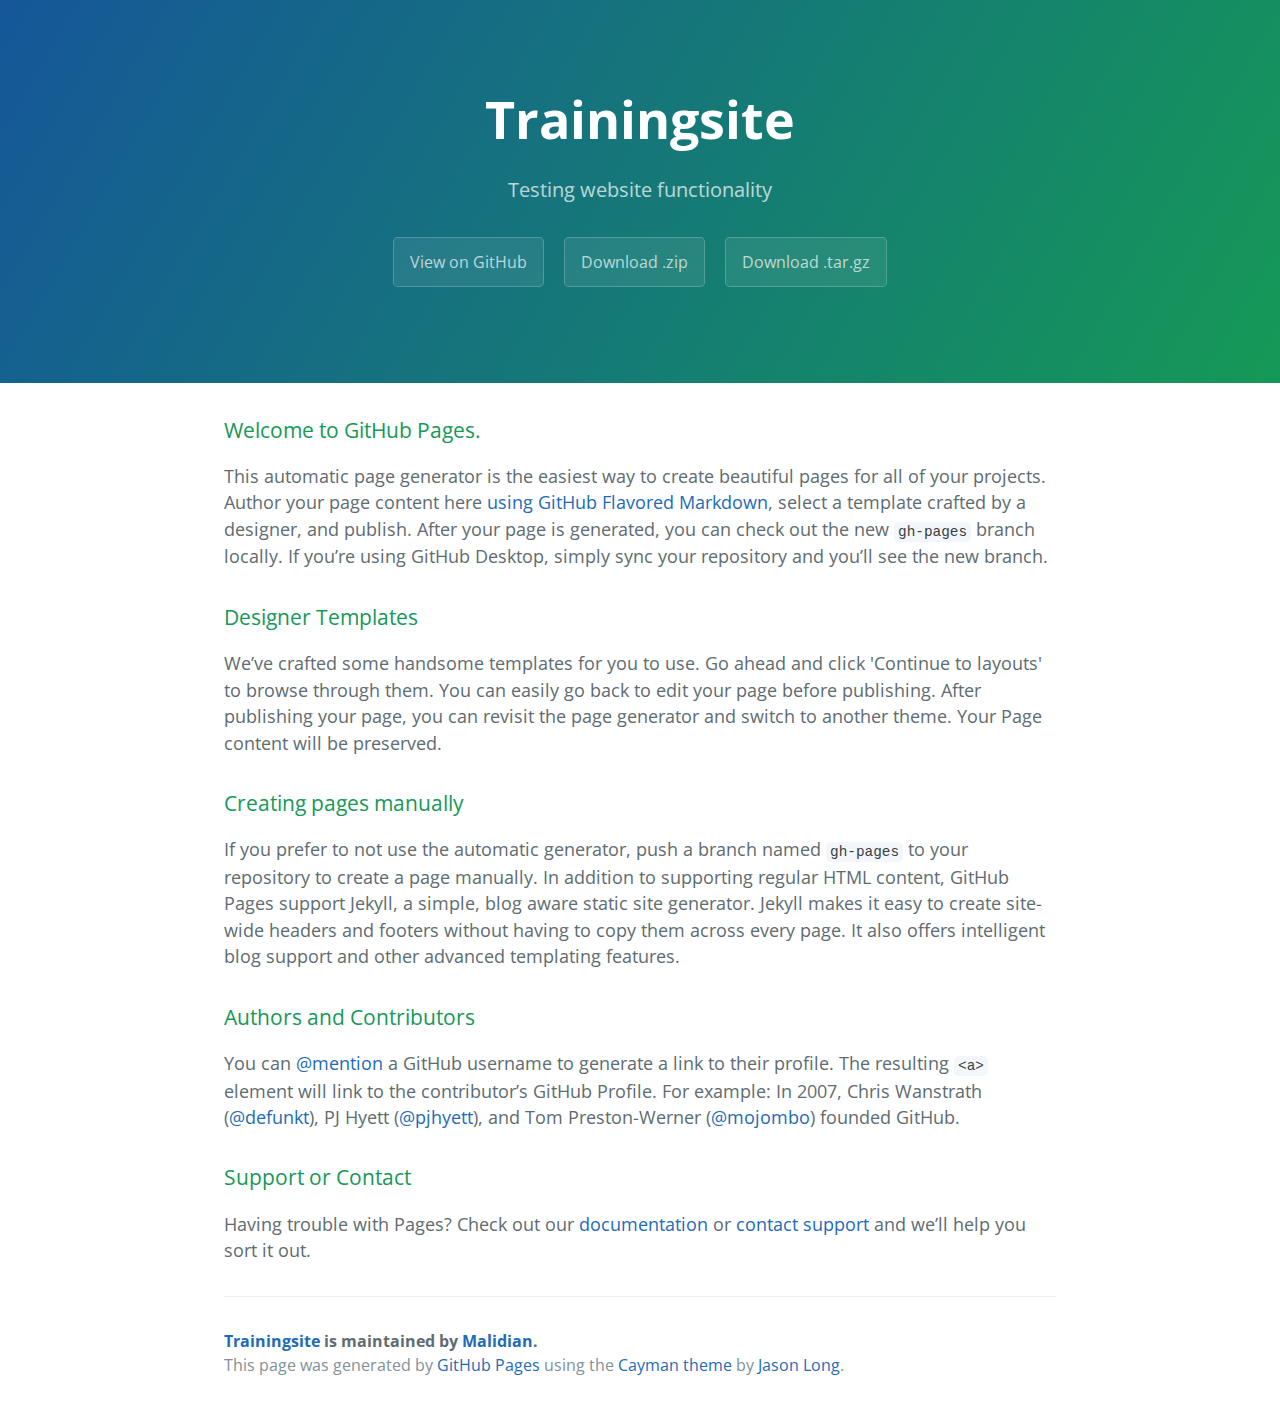
<file: index.html>
<!DOCTYPE html>
<html lang="en-us">
  <head>
    <meta charset="UTF-8">
    <title>Trainingsite by Malidian</title>
    <meta name="viewport" content="width=device-width, initial-scale=1">
    <link rel="stylesheet" type="text/css" href="stylesheets/normalize.css" media="screen">
    <link href='https://fonts.googleapis.com/css?family=Open+Sans:400,700' rel='stylesheet' type='text/css'>
    <link rel="stylesheet" type="text/css" href="stylesheets/stylesheet.css" media="screen">
    <link rel="stylesheet" type="text/css" href="stylesheets/github-light.css" media="screen">
  </head>
  <body>
    <section class="page-header">
      <h1 class="project-name">Trainingsite</h1>
      <h2 class="project-tagline">Testing website functionality</h2>
      <a href="https://github.com/Malidian/TrainingSite" class="btn">View on GitHub</a>
      <a href="https://github.com/Malidian/TrainingSite/zipball/master" class="btn">Download .zip</a>
      <a href="https://github.com/Malidian/TrainingSite/tarball/master" class="btn">Download .tar.gz</a>
    </section>

    <section class="main-content">
      <h3>
<a id="welcome-to-github-pages" class="anchor" href="#welcome-to-github-pages" aria-hidden="true"><span aria-hidden="true" class="octicon octicon-link"></span></a>Welcome to GitHub Pages.</h3>

<p>This automatic page generator is the easiest way to create beautiful pages for all of your projects. Author your page content here <a href="https://guides.github.com/features/mastering-markdown/">using GitHub Flavored Markdown</a>, select a template crafted by a designer, and publish. After your page is generated, you can check out the new <code>gh-pages</code> branch locally. If you’re using GitHub Desktop, simply sync your repository and you’ll see the new branch.</p>

<h3>
<a id="designer-templates" class="anchor" href="#designer-templates" aria-hidden="true"><span aria-hidden="true" class="octicon octicon-link"></span></a>Designer Templates</h3>

<p>We’ve crafted some handsome templates for you to use. Go ahead and click 'Continue to layouts' to browse through them. You can easily go back to edit your page before publishing. After publishing your page, you can revisit the page generator and switch to another theme. Your Page content will be preserved.</p>

<h3>
<a id="creating-pages-manually" class="anchor" href="#creating-pages-manually" aria-hidden="true"><span aria-hidden="true" class="octicon octicon-link"></span></a>Creating pages manually</h3>

<p>If you prefer to not use the automatic generator, push a branch named <code>gh-pages</code> to your repository to create a page manually. In addition to supporting regular HTML content, GitHub Pages support Jekyll, a simple, blog aware static site generator. Jekyll makes it easy to create site-wide headers and footers without having to copy them across every page. It also offers intelligent blog support and other advanced templating features.</p>

<h3>
<a id="authors-and-contributors" class="anchor" href="#authors-and-contributors" aria-hidden="true"><span aria-hidden="true" class="octicon octicon-link"></span></a>Authors and Contributors</h3>

<p>You can <a href="https://help.github.com/articles/basic-writing-and-formatting-syntax/#mentioning-users-and-teams" class="user-mention">@mention</a> a GitHub username to generate a link to their profile. The resulting <code>&lt;a&gt;</code> element will link to the contributor’s GitHub Profile. For example: In 2007, Chris Wanstrath (<a href="https://github.com/defunkt" class="user-mention">@defunkt</a>), PJ Hyett (<a href="https://github.com/pjhyett" class="user-mention">@pjhyett</a>), and Tom Preston-Werner (<a href="https://github.com/mojombo" class="user-mention">@mojombo</a>) founded GitHub.</p>

<h3>
<a id="support-or-contact" class="anchor" href="#support-or-contact" aria-hidden="true"><span aria-hidden="true" class="octicon octicon-link"></span></a>Support or Contact</h3>

<p>Having trouble with Pages? Check out our <a href="https://help.github.com/pages">documentation</a> or <a href="https://github.com/contact">contact support</a> and we’ll help you sort it out.</p>

      <footer class="site-footer">
        <span class="site-footer-owner"><a href="https://github.com/Malidian/TrainingSite">Trainingsite</a> is maintained by <a href="https://github.com/Malidian">Malidian</a>.</span>

        <span class="site-footer-credits">This page was generated by <a href="https://pages.github.com">GitHub Pages</a> using the <a href="https://github.com/jasonlong/cayman-theme">Cayman theme</a> by <a href="https://twitter.com/jasonlong">Jason Long</a>.</span>
      </footer>

    </section>

  
  </body>
</html>
</file>
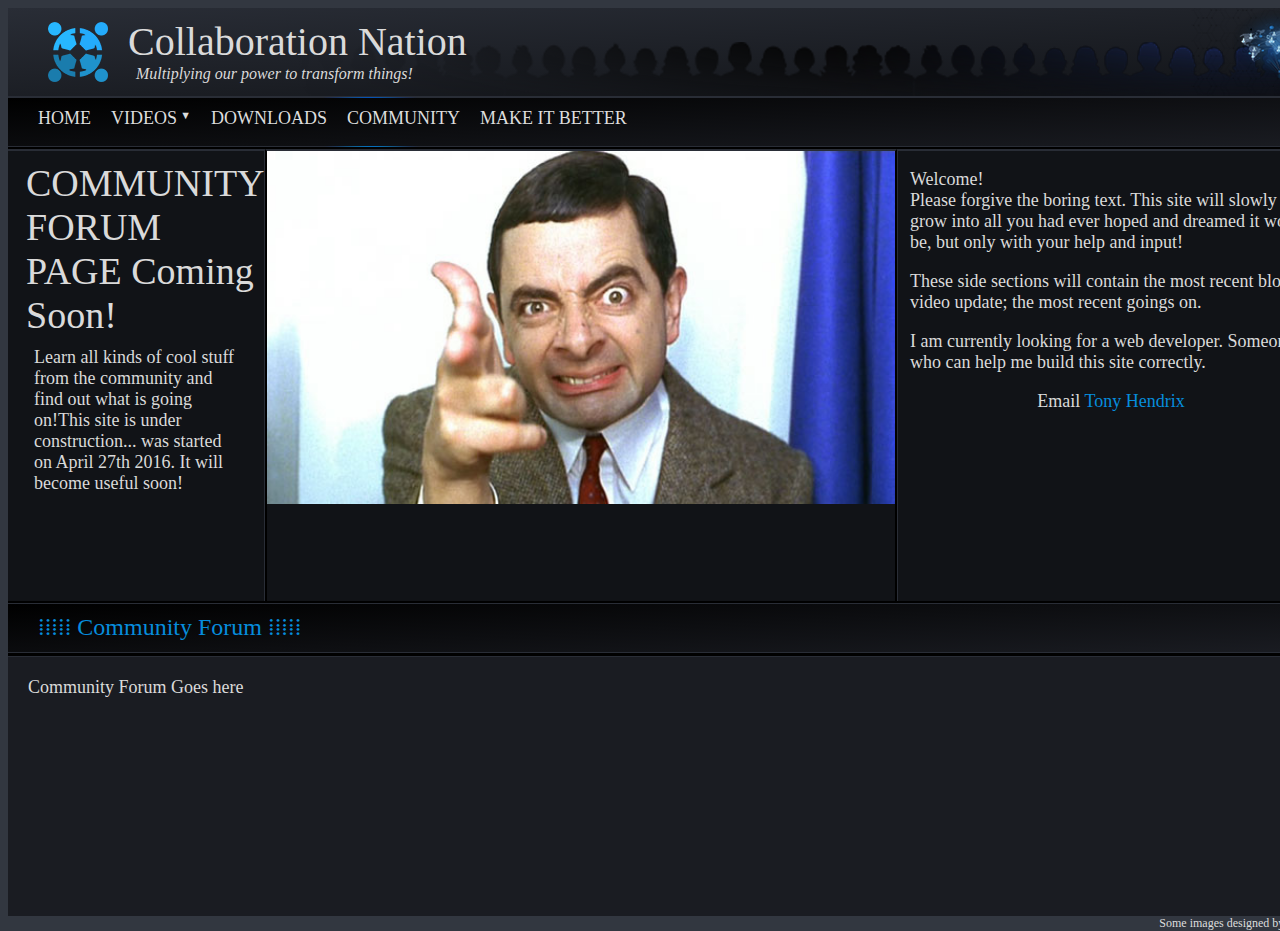
<file: pages/community.html>
<!DOCTYPE html>
<html>
<head>
<meta charset="UTF-8">
<title>Riding a Rogue Wave</title>
<link rel="stylesheet" type="text/css" href="../styles/mainStyle.css">
<!-- <script>var figure = $(".video").hover( hoverVideo, hideVideo );
function hoverVideo(e) {$('video', this).get(0).play();}
function hideVideo(e) {$('video', this).get(0).pause();}</script> -->
</head>

<body>
<div class="header"><div class="bannerimageholder"><img src="../images/collabheads2.png" class="bannerimage"><img src="../images/collabbannerimgsm.png" style="position:absolute;left:1224px;z-index:3"><img src="../images/bannerbg1.png" style="position:absolute;left:1176px;z-index:2"><img src="../images/logo.png" style="position:absolute"><div style="padding:10px;font-size:40px;position:absolute;left:110px;z-index:100">Collaboration Nation<div style="font-size:16px;position:relative;font-style:italic">&nbsp Multiplying our power to transform things!</div></div>

</div>

</div>
<div class="container">
<div class="titleband">
<!-- Navigation BAR STARTS HERE -->
<div class="navbar">
<div style="position:absolute;margin-top:-1px;z-index:0;margin-left:316px;display:block"><img src="../images/nav-highlight.png" /></div>
<div style="margin:10px; float:left"></div>
<div style="margin:10px; float:left"><a href="../pages/home.html">HOME</a></div>
<div style="margin:10px; float:left;" class="dropdown"><a href="#">VIDEOS<font size="2"> <sup>▼</sup></font></a>
	<div class="dropdownmenu">
		<div class="dropdown-content">
		<a href="../pages/strategytraining.html">Strategy</a><br>
		<a href="../pages/tacticstraining.html">Training</a><br>
		<!-- <a href="../pages/companyvision.html">vision</a><br> -->
		<a href="../pages/fun.html">Fun Stuff</a>
		</div>
	</div>
</div>
<div style="margin:10px; float:left"><a href="../pages/downloads.html">DOWNLOADS</a></div>
<div style="margin:10px; float:left"><a class="active" href="../pages/community.html">COMMUNITY</a></div>
<div style="margin:10px; float:left"><a href="../pages/opportunity.html">MAKE IT BETTER</a></div>
</div>
</div>
<!-- END Navigation BAR -->
<div class="topcontent">
	<div class="hotlinks">
<div style="padding:10px;font-size:38px;float:left">COMMUNITY FORUM PAGE Coming Soon!</div>
<div style="padding:18px;font-size:18px">Learn all kinds of cool stuff from the community and find out what is going on!This site is under construction... was started on April 27th 2016.  It will become useful soon!</div>
	</div>
	<div class="titlebox">
	<img src="../images/bean_04.jpg" width="628px" height="353px">
	</div>
	<div class="hottopics">
		</p>
	Welcome!
	<br>Please forgive the boring text.  This site will slowly grow into all you had ever hoped and dreamed it would be, but only with your help and input!  <p>
	These side sections will contain the most recent blog or video update; the most recent goings on.
	<p>
	I am currently looking for a web developer.  Someone who can help me build this site correctly.
	<br>
	<center>
	Email <a style="color:#068ddd" href="mailto:tony.hendrix@fedex.com?cc=lasterteam@fedex.com&subject=WEBsent:">Tony Hendrix</a>
	</div>
</div>
<div class="titleband">
<div style="margin:10px; float:left"></div>
<div style="margin:10px; float:left;color:#068ddd;font-size:24px">⁞⁞⁞⁞⁞  Community Forum  ⁞⁞⁞⁞⁞</div>
</div>
<div class="edge">

</div>
<center>

	<div class="videocontainer">
			
			<div class="videothumb">
			Community Forum Goes here
			</div>


		
	</div><a href="http://www.freepik.com/free-vector/mobile-phone-with-a-world-map-infographic_796267.htm" style="font-size:12px;float:right">Some images designed by Freepik</a></div></body>

</html>
</file>
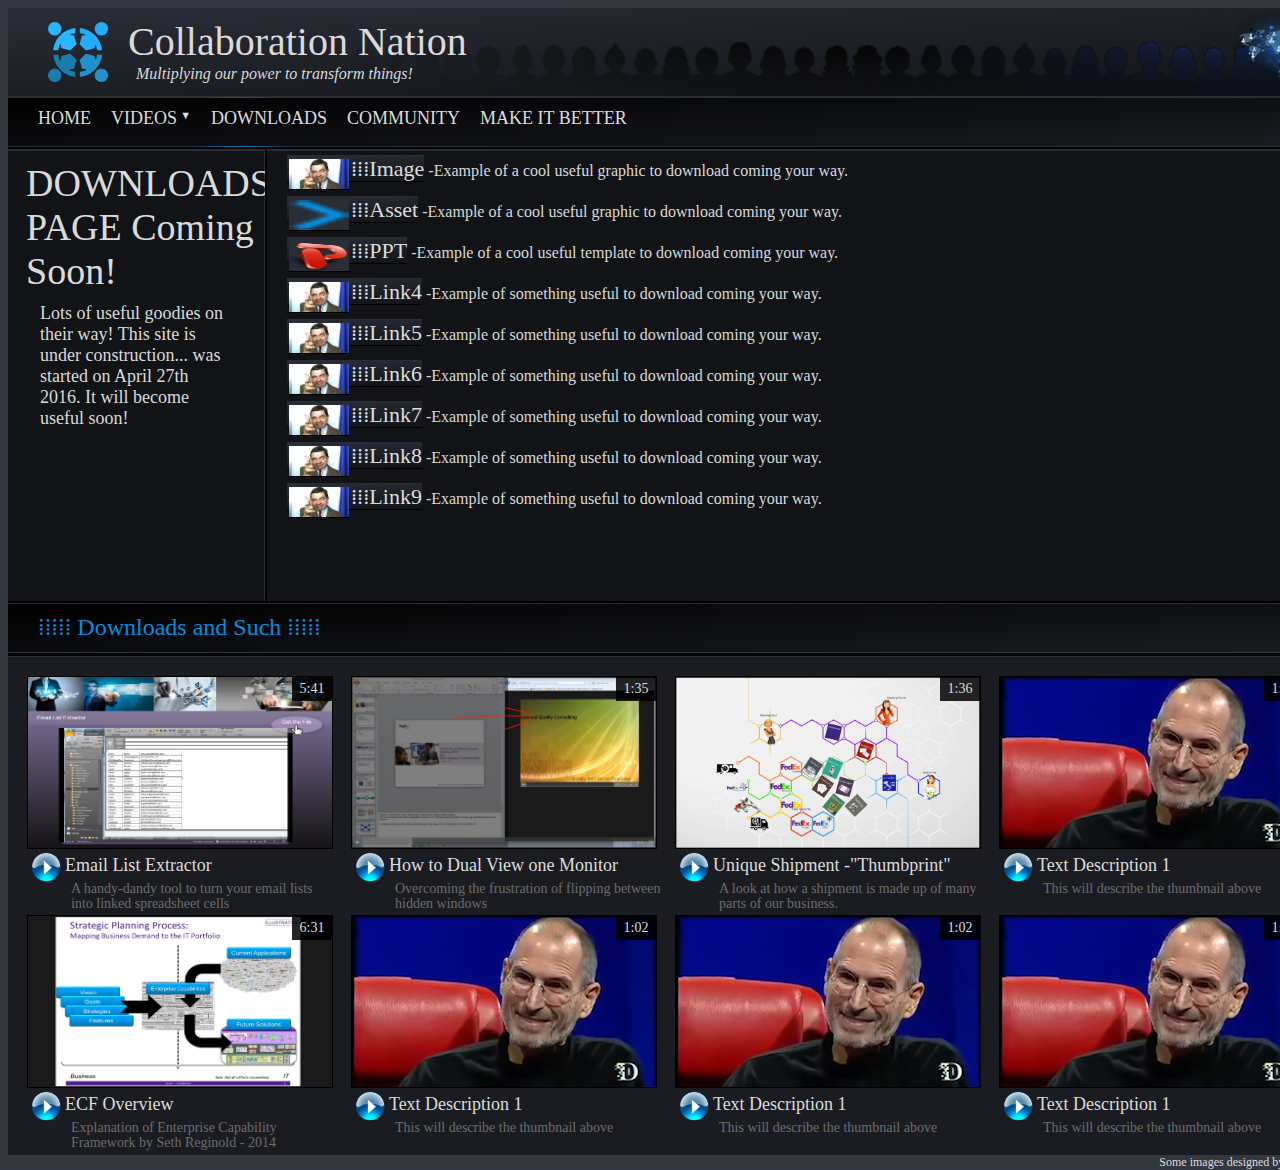
<file: pages/downloads.html>
<!DOCTYPE html>
<html>
<head>
<meta charset="UTF-8">
<title>Riding a Rogue Wave</title>
<link rel="stylesheet" type="text/css" href="../styles/mainStyle.css">
<!-- <script>var figure = $(".video").hover( hoverVideo, hideVideo );
function hoverVideo(e) {$('video', this).get(0).play();}
function hideVideo(e) {$('video', this).get(0).pause();}</script> -->
</head>

<body>
<div class="header"><div class="bannerimageholder"><img src="../images/collabheads2.png" class="bannerimage"><img src="../images/collabbannerimgsm.png" style="position:absolute;left:1224px;z-index:3"><img src="../images/bannerbg1.png" style="position:absolute;left:1176px;z-index:2"><img src="../images/logo.png" style="position:absolute"><div style="padding:10px;font-size:40px;position:absolute;left:110px;z-index:100">Collaboration Nation<div style="font-size:16px;position:relative;font-style:italic">&nbsp Multiplying our power to transform things!</div></div>

</div>

</div>

<div class="container">
<div class="titleband">
<!-- Navigation BAR STARTS HERE -->
<div class="navbar">
<div style="position:absolute;margin-top:-1px;z-index:0;margin-left:186px;display:block"><img src="../images/nav-highlight.png" /></div>
<div style="margin:10px; float:left"></div>
<div style="margin:10px; float:left"><a href="../pages/home.html">HOME</a></div>
<div style="margin:10px; float:left;" class="dropdown"><a href="#">VIDEOS<font size="2"> <sup>▼</sup></font></a>
	<div class="dropdownmenu">
		<div class="dropdown-content">
		<a href="../pages/strategytraining.html">Strategy</a><br>
		<a href="../pages/tacticstraining.html">Training</a><br>
		<!-- <a href="../pages/companyvision.html">vision</a><br> -->
		<a href="../pages/fun.html">Fun Stuff</a>
		</div>
	</div>
</div>
<div style="margin:10px; float:left"><a class="active" href="../pages/downloads.html">DOWNLOADS</a></div>
<div style="margin:10px; float:left"><a href="../pages/community.html">COMMUNITY</a></div>
<div style="margin:10px; float:left"><a href="../pages/opportunity.html">MAKE IT BETTER</a></div>
</div>
</div>
<!-- END Navigation BAR -->
<div class="topcontent">
	<div class="hotlinks">
<div style="padding:10px;font-size:38px;float:left">DOWNLOADS PAGE Coming Soon!</div>
<div style="padding:24px;font-size:18px">Lots of useful goodies on their way!  This site is under construction... was started on April 27th 2016.  It will become useful soon!</div>
	</div>
	<div class="titlebox" style="width:1030px; padding-left:20px">
<div class="downloadlinks">
<a href="#"><img class="tinynail" src="../images/bean_04.jpg">⁞⁞⁞Image</a> -Example of a cool useful graphic to download coming your way.<br>
<a href="#"><img class="tinynail" src="../images/sub-nav-arrow.png">⁞⁞⁞Asset</a> -Example of a cool useful graphic to download coming your way.<br>
<a href="#"><img class="tinynail" src="../images/PowerPoint-Icon1.png">⁞⁞⁞PPT</a> -Example of a cool useful template to download coming your way.<br>
<a href="#"><img class="tinynail" src="../images/bean_04.jpg">⁞⁞⁞Link4</a> -Example of something useful to download coming your way.<br>
<a href="#"><img class="tinynail" src="../images/bean_04.jpg">⁞⁞⁞Link5</a> -Example of something useful to download coming your way.<br>
<a href="#"><img class="tinynail" src="../images/bean_04.jpg">⁞⁞⁞Link6</a> -Example of something useful to download coming your way.<br>
<a href="#"><img class="tinynail" src="../images/bean_04.jpg">⁞⁞⁞Link7</a> -Example of something useful to download coming your way.<br>
<a href="#"><img class="tinynail" src="../images/bean_04.jpg">⁞⁞⁞Link8</a> -Example of something useful to download coming your way.<br>
<a href="#"><img class="tinynail" src="../images/bean_04.jpg">⁞⁞⁞Link9</a> -Example of something useful to download coming your way.<br>
	</div>
	</div>
</div>
<div class="titleband">
<div style="margin:10px; float:left"></div>
<div style="margin:10px; float:left;color:#068ddd;font-size:24px">⁞⁞⁞⁞⁞  Downloads and Such ⁞⁞⁞⁞⁞</div>
</div>
<div class="edge">

</div>
<center>

	<div class="videocontainer">
			<div class="videothumb">
					<div class="videoclip">
						<div class="timer">5:41</div>
					<a href="http://swb00088.ute.fedex.com/PASS/files/Curriculum/emailextract/EmailListExtractor.html "><img class="thumbnail" src="../images/emailextractor.png"><!--</a>-->
					</div>	
				<!--<a href="../pagesjobs.html" target="_blank">-->
				<img src="../images/play_button.png" align="center" class="playbutton">Email List Extractor
				</a>
				<div class="description">A handy-dandy tool to turn your email lists into linked spreadsheet cells</div>
			</div>

			<div class="videothumb">
					<div class="videoclip">
						<div class="timer">1:35</div>
					<a href="http://swb00088.ute.fedex.com/PASS/files/Curriculum/dualview.html"><img class="thumbnail" src="../images/dualview.png">
					</div>	
		
				<img src="../images/play_button.png" align="center" class="playbutton">How to Dual View one Monitor
				</a>
				<div class="description">Overcoming the frustration of flipping between hidden windows</div>
			</div>

			<div class="videothumb">
					<div class="videoclip">
						<div class="timer">1:36</div>
					<a href="http://swb00088.ute.fedex.com/PASS/files/Curriculum/UniqueShipment/UniqueShipment.html"><img class="thumbnail" src="../images/uniqueshipment.png">
					</div>	

				<img src="../images/play_button.png" align="center" class="playbutton">Unique Shipment -"Thumbprint"
				</a>
				<div class="description">A look at how a shipment is made up of many parts of our business.</div>
			</div>

			<div class="videothumb">
					<div class="videoclip">
						<div class="timer">1:02</div>
					<a href="../pages/jobs.html" target="_blank"><img src="../images/jobs0.png"></a>
					</div>	
				<a href="../pages/jobs.html" target="_blank">
				<img src="../images/play_button.png" align="center" class="playbutton">Text Description 1
				</a>
				<div class="description">This will describe the thumbnail above </div>
			</div>

			<div class="videothumb">
					<div class="videoclip">
						<div class="timer">6:31</div>
					<a href="http://swb00088.ute.fedex.com/PASS/files/Curriculum/ECF%20Overview/ECF%20Overview.html"><img class="thumbnail" src="../images/ecfoverview.png">
					</div>	
				
				<img src="../images/play_button.png" align="center" class="playbutton">ECF Overview
				</a>
				<div class="description">Explanation of Enterprise Capability Framework by Seth Reginold - 2014</div>
			</div>
	
			<div class="videothumb">
					<div class="videoclip">
						<div class="timer">1:02</div>
					<a href="../pages/jobs.html" target="_blank"><img src="../images/jobs0.png"></a>
					</div>	
				<a href="../pages/jobs.html" target="_blank">
				<img src="../images/play_button.png" align="center" class="playbutton">Text Description 1
				</a>
				<div class="description">This will describe the thumbnail above </div>
			</div>
				
			<div class="videothumb">
					<div class="videoclip">
						<div class="timer">1:02</div>
					<a href="../pages/jobs.html" target="_blank"><img src="../images/jobs0.png"></a>
					</div>	
				<a href="../pages/jobs.html" target="_blank">
				<img src="../images/play_button.png" align="center" class="playbutton">Text Description 1
				</a>
				<div class="description">This will describe the thumbnail above </div>
			</div>
			
			<div class="videothumb">
					<div class="videoclip">
						<div class="timer">1:02</div>
					<a href="../pages/jobs.html" target="_blank"><img src="../images/jobs0.png"></a>
					</div>	
				<a href="../pages/jobs.html" target="_blank">
				<img src="../images/play_button.png" align="center" class="playbutton">Text Description 1
				</a>
				<div class="description">This will describe the thumbnail above </div>
			</div>


		
	</div><a href="http://www.freepik.com/free-vector/mobile-phone-with-a-world-map-infographic_796267.htm" style="font-size:12px;float:right">Some images designed by Freepik</a></div></body>

</html>
</file>
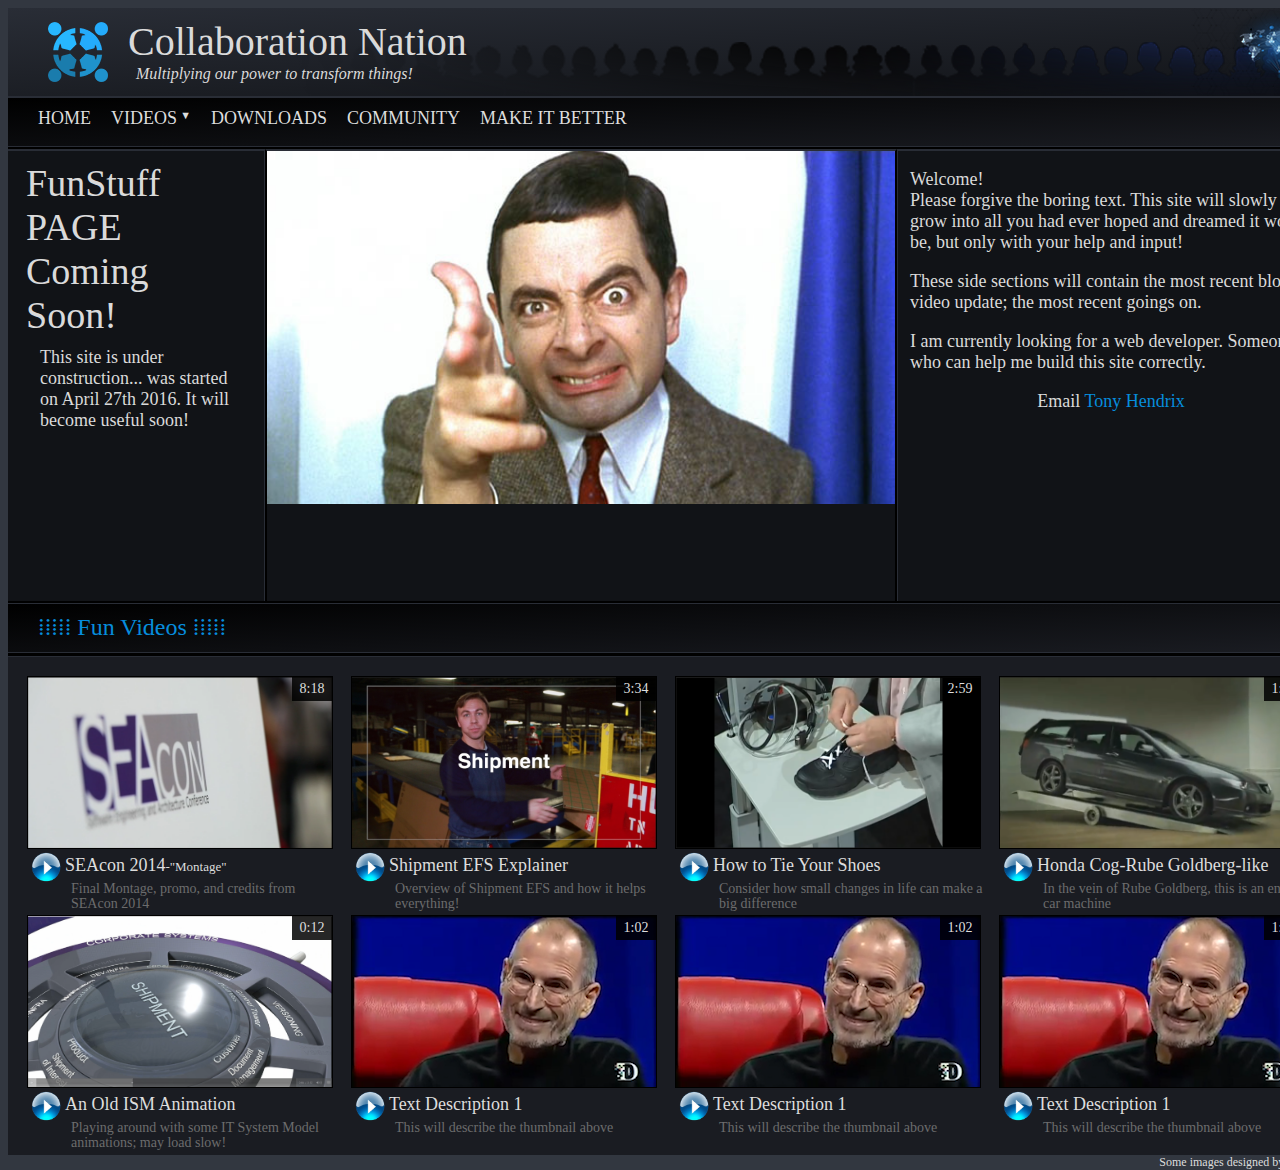
<file: pages/fun.html>
<!DOCTYPE html>
<html>
<head>
<meta charset="UTF-8">
<title>Riding a Rogue Wave</title>
<link rel="stylesheet" type="text/css" href="../styles/mainStyle.css">
<!-- <script>var figure = $(".video").hover( hoverVideo, hideVideo );
function hoverVideo(e) {$('video', this).get(0).play();}
function hideVideo(e) {$('video', this).get(0).pause();}</script> -->
</head>

<body>
<div class="header"><div class="bannerimageholder"><img src="../images/collabheads2.png" class="bannerimage"><img src="../images/collabbannerimgsm.png" style="position:absolute;left:1224px;z-index:3"><img src="../images/bannerbg1.png" style="position:absolute;left:1176px;z-index:2"><img src="../images/logo.png" style="position:absolute"><div style="padding:10px;font-size:40px;position:absolute;left:110px;z-index:100">Collaboration Nation<div style="font-size:16px;position:relative;font-style:italic">&nbsp Multiplying our power to transform things!</div></div>

</div>

</div>
<div class="container">

<div class="titleband">
<!-- Navigation BAR STARTS HERE -->
<div class="navbar">
<div style="margin:10px; float:left"></div>
<div style="margin:10px; float:left"><a href="../pages/home.html">HOME</a></div>
<div style="margin:10px; float:left;" class="dropdown"><a href="#">VIDEOS<font size="2"> <sup>▼</sup></font></a>
	<div class="dropdownmenu">
		<div class="dropdown-content">
		<a href="../pages/strategytraining.html">Strategy</a><br>
		<a href="../pages/tacticstraining.html">Training</a><br>
		<!-- <a href="../pages/companyvision.html">vision</a><br> -->
		<a href="../pages/fun.html">Fun Stuff</a>
		</div>
	</div>
</div>
<div style="margin:10px; float:left"><a href="../pages/downloads.html">DOWNLOADS</a></div>
<div style="margin:10px; float:left"><a href="../pages/community.html">COMMUNITY</a></div>
<div style="margin:10px; float:left"><a href="../pages/opportunity.html">MAKE IT BETTER</a></div>
</div>
</div>
<!-- END Navigation BAR -->

<!-- BEGIN TOP CONTENT -->
<div class="topcontent">
	<div class="hotlinks">
<div style="padding:10px;font-size:38px;float:left">FunStuff PAGE Coming Soon!</div>
<div style="padding:24px;font-size:18px">This site is under construction... was started on April 27th 2016.  It will become useful soon!</div>
	</div>
	<div class="titlebox">
<img src="../images/bean_04.jpg" width="628px" height="353px">
	</div>
	<div class="hottopics">
		</p>
	Welcome!
	<br>Please forgive the boring text.  This site will slowly grow into all you had ever hoped and dreamed it would be, but only with your help and input!  <p>
	These side sections will contain the most recent blog or video update; the most recent goings on.
	<p>
	I am currently looking for a web developer.  Someone who can help me build this site correctly.
	<br>
	<center>
	Email <a style="color:#068ddd" href="mailto:tony.hendrix@fedex.com?cc=lasterteam@fedex.com&subject=WEBsent:">Tony Hendrix</a>
	</div>
</div>
<!-- END TOP CONTENT -->

<div class="titleband">
<div style="margin:10px; float:left"></div>
<div style="margin:10px; float:left;color:#068ddd;font-size:24px">⁞⁞⁞⁞⁞  Fun Videos ⁞⁞⁞⁞⁞</div>
</div>
<div class="edge">

</div>
<center>

	<div class="videocontainer">
			<div class="videothumb">
					<div class="videoclip">
						<div class="timer">8:18</div>
					<a href="http://swb00088.ute.fedex.com/PASS/files/Curriculum/SEAcon2014/SEAcon2014low.html "><img class="thumbnail" src="../images/seacon2014.png"><!--</a>-->
					</div>	
				<!--<a href="../pagesjobs.html" target="_blank">-->
				<img src="../images/play_button.png" align="center" class="playbutton">SEAcon 2014<font size="2">-"Montage"</font>
				</a>
				<div class="description">Final Montage, promo, and credits from SEAcon 2014</div>
			</div>

			<div class="videothumb">
					<div class="videoclip">
						<div class="timer">3:34</div>
					<a href="http://swb00088.ute.fedex.com/PASS/files/Curriculum/shipmentefs/shipmentefs.html"><img class="thumbnail" src="../images/shipmentefs.png">
					</div>	
		
				<img src="../images/play_button.png" align="center" class="playbutton">Shipment EFS Explainer
				</a>
				<div class="description">Overview of Shipment EFS and how it helps everything!</div>
			</div>

			<div class="videothumb">
					<div class="videoclip">
						<div class="timer">2:59</div>
					<a href="http://swb00088.ute.fedex.com/PASS/files/Curriculum/Howtotie/Howtotie.html"><img class="thumbnail" src="../images/howtotieshoes.png">
					</div>	

				<img src="../images/play_button.png" align="center" class="playbutton">How to Tie Your Shoes
				</a>
				<div class="description">Consider how small changes in life can make a big difference</div>
			</div>

			<div class="videothumb">
					<div class="videoclip">
						<div class="timer">1:59</div>
					<a href="http://swb00088.ute.fedex.com/PASS/files/Curriculum/HondaCog/HondaCog.html"><img class="thumbnail" src="../images/hondacog.png">
					</div>	
				
				<img src="../images/play_button.png" align="center" class="playbutton">Honda Cog-Rube Goldberg-like
				</a>
				<div class="description">In the vein of Rube Goldberg, this is an entire car machine</div>
			</div>

			<div class="videothumb">
					<div class="videoclip">
						<div class="timer">0:12</div>
					<a href="http://swb00088.ute.fedex.com/PASS/files/Curriculum/IT3d_player.html"><img class="thumbnail" src="../images/ismanimation.png">
					</div>	
				
				<img src="../images/play_button.png" align="center" class="playbutton">An Old ISM Animation
				</a>
				<div class="description">Playing around with some IT System Model animations; may load slow!</div>
			</div>
	
			<div class="videothumb">
					<div class="videoclip">
						<div class="timer">1:02</div>
					<a href="../pages/jobs.html" target="_blank"><img src="../images/jobs0.png"></a>
					</div>	
				<a href="../pages/jobs.html" target="_blank">
				<img src="../images/play_button.png" align="center" class="playbutton">Text Description 1
				</a>
				<div class="description">This will describe the thumbnail above </div>
			</div>
				
			<div class="videothumb">
					<div class="videoclip">
						<div class="timer">1:02</div>
					<a href="../pages/jobs.html" target="_blank"><img src="../images/jobs0.png"></a>
					</div>	
				<a href="../pages/jobs.html" target="_blank">
				<img src="../images/play_button.png" align="center" class="playbutton">Text Description 1
				</a>
				<div class="description">This will describe the thumbnail above </div>
			</div>
			
			<div class="videothumb">
					<div class="videoclip">
						<div class="timer">1:02</div>
					<a href="../pages/jobs.html" target="_blank"><img src="../images/jobs0.png"></a>
					</div>	
				<a href="../pages/jobs.html" target="_blank">
				<img src="../images/play_button.png" align="center" class="playbutton">Text Description 1
				</a>
				<div class="description">This will describe the thumbnail above </div>
			</div>


		
	</div>
	<a href="http://www.freepik.com/free-vector/mobile-phone-with-a-world-map-infographic_796267.htm" style="font-size:12px;float:right">Some images designed by Freepik</a>
</div>

</body>

</html>
</file>
<file: stylesheets/stylesheet.css>
* {
  box-sizing: border-box; }

body {
  padding: 0;
  margin: 0;
  font-family: "Open Sans", "Helvetica Neue", Helvetica, Arial, sans-serif;
  font-size: 16px;
  line-height: 1.5;
  color: #606c71; }

a {
  color: #1e6bb8;
  text-decoration: none; }
  a:hover {
    text-decoration: underline; }

.btn {
  display: inline-block;
  margin-bottom: 1rem;
  color: rgba(255, 255, 255, 0.7);
  background-color: rgba(255, 255, 255, 0.08);
  border-color: rgba(255, 255, 255, 0.2);
  border-style: solid;
  border-width: 1px;
  border-radius: 0.3rem;
  transition: color 0.2s, background-color 0.2s, border-color 0.2s; }
  .btn + .btn {
    margin-left: 1rem; }

.btn:hover {
  color: rgba(255, 255, 255, 0.8);
  text-decoration: none;
  background-color: rgba(255, 255, 255, 0.2);
  border-color: rgba(255, 255, 255, 0.3); }

@media screen and (min-width: 64em) {
  .btn {
    padding: 0.75rem 1rem; } }

@media screen and (min-width: 42em) and (max-width: 64em) {
  .btn {
    padding: 0.6rem 0.9rem;
    font-size: 0.9rem; } }

@media screen and (max-width: 42em) {
  .btn {
    display: block;
    width: 100%;
    padding: 0.75rem;
    font-size: 0.9rem; }
    .btn + .btn {
      margin-top: 1rem;
      margin-left: 0; } }

.page-header {
  color: #fff;
  text-align: center;
  background-color: #159957;
  background-image: linear-gradient(120deg, #155799, #159957); }

@media screen and (min-width: 64em) {
  .page-header {
    padding: 5rem 6rem; } }

@media screen and (min-width: 42em) and (max-width: 64em) {
  .page-header {
    padding: 3rem 4rem; } }

@media screen and (max-width: 42em) {
  .page-header {
    padding: 2rem 1rem; } }

.project-name {
  margin-top: 0;
  margin-bottom: 0.1rem; }

@media screen and (min-width: 64em) {
  .project-name {
    font-size: 3.25rem; } }

@media screen and (min-width: 42em) and (max-width: 64em) {
  .project-name {
    font-size: 2.25rem; } }

@media screen and (max-width: 42em) {
  .project-name {
    font-size: 1.75rem; } }

.project-tagline {
  margin-bottom: 2rem;
  font-weight: normal;
  opacity: 0.7; }

@media screen and (min-width: 64em) {
  .project-tagline {
    font-size: 1.25rem; } }

@media screen and (min-width: 42em) and (max-width: 64em) {
  .project-tagline {
    font-size: 1.15rem; } }

@media screen and (max-width: 42em) {
  .project-tagline {
    font-size: 1rem; } }

.main-content :first-child {
  margin-top: 0; }
.main-content img {
  max-width: 100%; }
.main-content h1, .main-content h2, .main-content h3, .main-content h4, .main-content h5, .main-content h6 {
  margin-top: 2rem;
  margin-bottom: 1rem;
  font-weight: normal;
  color: #159957; }
.main-content p {
  margin-bottom: 1em; }
.main-content code {
  padding: 2px 4px;
  font-family: Consolas, "Liberation Mono", Menlo, Courier, monospace;
  font-size: 0.9rem;
  color: #383e41;
  background-color: #f3f6fa;
  border-radius: 0.3rem; }
.main-content pre {
  padding: 0.8rem;
  margin-top: 0;
  margin-bottom: 1rem;
  font: 1rem Consolas, "Liberation Mono", Menlo, Courier, monospace;
  color: #567482;
  word-wrap: normal;
  background-color: #f3f6fa;
  border: solid 1px #dce6f0;
  border-radius: 0.3rem; }
  .main-content pre > code {
    padding: 0;
    margin: 0;
    font-size: 0.9rem;
    color: #567482;
    word-break: normal;
    white-space: pre;
    background: transparent;
    border: 0; }
.main-content .highlight {
  margin-bottom: 1rem; }
  .main-content .highlight pre {
    margin-bottom: 0;
    word-break: normal; }
.main-content .highlight pre, .main-content pre {
  padding: 0.8rem;
  overflow: auto;
  font-size: 0.9rem;
  line-height: 1.45;
  border-radius: 0.3rem; }
.main-content pre code, .main-content pre tt {
  display: inline;
  max-width: initial;
  padding: 0;
  margin: 0;
  overflow: initial;
  line-height: inherit;
  word-wrap: normal;
  background-color: transparent;
  border: 0; }
  .main-content pre code:before, .main-content pre code:after, .main-content pre tt:before, .main-content pre tt:after {
    content: normal; }
.main-content ul, .main-content ol {
  margin-top: 0; }
.main-content blockquote {
  padding: 0 1rem;
  margin-left: 0;
  color: #819198;
  border-left: 0.3rem solid #dce6f0; }
  .main-content blockquote > :first-child {
    margin-top: 0; }
  .main-content blockquote > :last-child {
    margin-bottom: 0; }
.main-content table {
  display: block;
  width: 100%;
  overflow: auto;
  word-break: normal;
  word-break: keep-all; }
  .main-content table th {
    font-weight: bold; }
  .main-content table th, .main-content table td {
    padding: 0.5rem 1rem;
    border: 1px solid #e9ebec; }
.main-content dl {
  padding: 0; }
  .main-content dl dt {
    padding: 0;
    margin-top: 1rem;
    font-size: 1rem;
    font-weight: bold; }
  .main-content dl dd {
    padding: 0;
    margin-bottom: 1rem; }
.main-content hr {
  height: 2px;
  padding: 0;
  margin: 1rem 0;
  background-color: #eff0f1;
  border: 0; }

@media screen and (min-width: 64em) {
  .main-content {
    max-width: 64rem;
    padding: 2rem 6rem;
    margin: 0 auto;
    font-size: 1.1rem; } }

@media screen and (min-width: 42em) and (max-width: 64em) {
  .main-content {
    padding: 2rem 4rem;
    font-size: 1.1rem; } }

@media screen and (max-width: 42em) {
  .main-content {
    padding: 2rem 1rem;
    font-size: 1rem; } }

.site-footer {
  padding-top: 2rem;
  margin-top: 2rem;
  border-top: solid 1px #eff0f1; }

.site-footer-owner {
  display: block;
  font-weight: bold; }

.site-footer-credits {
  color: #819198; }

@media screen and (min-width: 64em) {
  .site-footer {
    font-size: 1rem; } }

@media screen and (min-width: 42em) and (max-width: 64em) {
  .site-footer {
    font-size: 1rem; } }

@media screen and (max-width: 42em) {
  .site-footer {
    font-size: 0.9rem; } }
</file>
<file: stylesheets/github-light.css>
/*
The MIT License (MIT)

Copyright (c) 2015 GitHub, Inc.

Permission is hereby granted, free of charge, to any person obtaining a copy
of this software and associated documentation files (the "Software"), to deal
in the Software without restriction, including without limitation the rights
to use, copy, modify, merge, publish, distribute, sublicense, and/or sell
copies of the Software, and to permit persons to whom the Software is
furnished to do so, subject to the following conditions:

The above copyright notice and this permission notice shall be included in all
copies or substantial portions of the Software.

THE SOFTWARE IS PROVIDED "AS IS", WITHOUT WARRANTY OF ANY KIND, EXPRESS OR
IMPLIED, INCLUDING BUT NOT LIMITED TO THE WARRANTIES OF MERCHANTABILITY,
FITNESS FOR A PARTICULAR PURPOSE AND NONINFRINGEMENT. IN NO EVENT SHALL THE
AUTHORS OR COPYRIGHT HOLDERS BE LIABLE FOR ANY CLAIM, DAMAGES OR OTHER
LIABILITY, WHETHER IN AN ACTION OF CONTRACT, TORT OR OTHERWISE, ARISING FROM,
OUT OF OR IN CONNECTION WITH THE SOFTWARE OR THE USE OR OTHER DEALINGS IN THE
SOFTWARE.

*/

.pl-c /* comment */ {
  color: #969896;
}

.pl-c1      /* constant, markup.raw, meta.diff.header, meta.module-reference, meta.property-name, support, support.constant, support.variable, variable.other.constant */,
.pl-s .pl-v /* string variable */ {
  color: #0086b3;
}

.pl-e  /* entity */,
.pl-en /* entity.name */ {
  color: #795da3;
}

.pl-s .pl-s1 /* string source */,
.pl-smi      /* storage.modifier.import, storage.modifier.package, storage.type.java, variable.other, variable.parameter.function */ {
  color: #333;
}

.pl-ent /* entity.name.tag */ {
  color: #63a35c;
}

.pl-k /* keyword, storage, storage.type */ {
  color: #a71d5d;
}

.pl-pds              /* punctuation.definition.string, string.regexp.character-class */,
.pl-s                /* string */,
.pl-s .pl-pse .pl-s1 /* string punctuation.section.embedded source */,
.pl-sr               /* string.regexp */,
.pl-sr .pl-cce       /* string.regexp constant.character.escape */,
.pl-sr .pl-sra       /* string.regexp string.regexp.arbitrary-repitition */,
.pl-sr .pl-sre       /* string.regexp source.ruby.embedded */ {
  color: #183691;
}

.pl-v /* variable */ {
  color: #ed6a43;
}

.pl-id /* invalid.deprecated */ {
  color: #b52a1d;
}

.pl-ii /* invalid.illegal */ {
  background-color: #b52a1d;
  color: #f8f8f8;
}

.pl-sr .pl-cce /* string.regexp constant.character.escape */ {
  color: #63a35c;
  font-weight: bold;
}

.pl-ml /* markup.list */ {
  color: #693a17;
}

.pl-mh        /* markup.heading */,
.pl-mh .pl-en /* markup.heading entity.name */,
.pl-ms        /* meta.separator */ {
  color: #1d3e81;
  font-weight: bold;
}

.pl-mq /* markup.quote */ {
  color: #008080;
}

.pl-mi /* markup.italic */ {
  color: #333;
  font-style: italic;
}

.pl-mb /* markup.bold */ {
  color: #333;
  font-weight: bold;
}

.pl-md /* markup.deleted, meta.diff.header.from-file */ {
  background-color: #ffecec;
  color: #bd2c00;
}

.pl-mi1 /* markup.inserted, meta.diff.header.to-file */ {
  background-color: #eaffea;
  color: #55a532;
}

.pl-mdr /* meta.diff.range */ {
  color: #795da3;
  font-weight: bold;
}

.pl-mo /* meta.output */ {
  color: #1d3e81;
}
</file>
<file: styles/mainStyle.css>
div.header
	{
		width:1316px;
		margin-left:auto;
		margin-right:auto;
		height: 88px;
		background: linear-gradient(-183deg, #292d36, #111317); /* Standard syntax */
		background-color:#111317;
		border-bottom:solid 1px #292d36;
		/*background-image: url("separatorslice.jpg");*/
	}
div.videothumb 
	{
		margin:10px;
		float:left;
		width:304px;
		height:219px;
		text-align:left;
		color:dadada;
		font-family: 'Trebuchet MS';
		font-size: 18px;
		font-style: normal;
		font-variant: normal;
	}
	.downloadlinks
	{
		line-height:36px;
		font-size:16px;
	}
	.downloadlinks a
	{
		
		font-size:22px;
		border-bottom:solid 1px #000;
		border-top:solid 1px #292d36;
		background: linear-gradient(-183deg, #292d36, #111317); /* Standard syntax */
		
	}
	
.tinynail
	{
		margin:2px;
		width:60px;
		height:30px;
		vertical-align:text-top;
		border-bottom:solid 1px #000;
		border-top:solid 1px #292d36;
		background-color:#292d36;
	}
.thumbnail
	{
		width:304px;
		height:171px;
	}
div.videoclip
{	
	position:relative;
	background-color:#000;
	width:304px;
	height:171px;
	margin-left:auto;
	margin-right:auto;
	color:#dadada;
	outline-style:solid;
	outline-color:#000;
	outline-width:1px;
}
.videoclip:hover
	{	
		outline-style:solid;
		outline-color:#068ddd;
		outline-width:1px;
	}
/* div.videodesc
	{
		clear:left;
		width:1276px;
		height:38px;
		margin-left:auto;
		margin-right:auto;
		border-style: solid;
		border-width: 1px;
	} */
div.videocontainer
	{	float:left;
		padding:10px;
		background-color:#1A1C22;
		width:1296px;
		border-top:solid 1px #292d36;
	}
.titleband
{
	float:left;
	background: linear-gradient(-183deg, #000, #1A1C22); /* Standard syntax */
	background-color:#000;
	width:1316px;
	height:48px;
	margin-left:auto;
	margin-right:auto;
	border-top:solid 1px #292d36;
	border-bottom:solid 1px #292d36;
}
.edge
{
	float:left;
	background-color:#000;
	width:1316px;
	height:2px;
	margin-left:auto;
	margin-right:auto;
	border-top:solid 1px #000;
}

div.topcontent
	{	
		float:left;
		padding-right:0px;
		padding-left:0px;
		background-color:#1A1C22;
		width:1316px;
		border-top:solid 2px #000;
		border-bottom:solid 2px #000;
	}
.titlebox
	{
		float:left;
		background-color:#111317;
		width:628px;
		height:450px;
		border-top:solid 2px #292d36;
		border-left:solid 2px #000;
		border-right:solid 2px #000;
	}
.hottopics
	{	
		float:left;
		padding-left:12px;
		padding-right:12px;
		background-color:#111317;
		width:402px;
		height:450px;
		border-top:solid 2px #292d36;
		border-left:solid 1px #292d36;
	}
.hotlinks
	{	
		float:left;
		padding-left:8px;
		padding-right:8px;
		background-color:#111317;
		width:240px;
		height:450px;
		border-top:solid 2px #292d36;
		border-right:solid 1px #292d36;
	}
div.container
	{

		width:1316px;
		margin-left:auto;
		margin-right:auto;
	}
.description
		{
		margin:-5px;
		float:right;
		width:266px;
		font-size:14px;
		color:#6c6c6d;
		line-height:15px;
		}
div.timer
	{	
		width:32px;
		position:absolute;
		right:0px;
		top:0px;
		text-align:center;
		color:#ddd;
		font-size:14px;
		background:rgba(0,0,0,.85);
		padding:4px 4px;
	}

body
	{
		background-color:#323740;
		color:#dadada;
		font-family: 'Trebuchet MS';
		font-size: 18px;
		font-style: normal;
		font-variant: normal;
	}
	.video
	{
		background-image: url('bean_04.jpg');
		background-repeat: no-repeat;
		border-bottom:solid 1px #000;
	}
	
a
	{
	outline:none;
	}
.playbutton
	{
		height:38px;
	}
.playbutton:hover
	{
		content: url('../images/playbuttonhover.png');
	}
img
	{
		border:none;
	}
.active
{
	color:#24abfb;
}
a:link
	{
		color:#ddd;
		text-decoration:none;
	}
a:visited:not(.active)
	{
		color:#ddd;
		text-decoration:none;
	}
a:hover:not(.active)
{
	color:#24abfb;
}
.dropdown
{

}
 .dropdownmenu
 {
 position:relative;
 color:#ddd;
 display:none;

 }
 
 .dropdown-content
 {	
	display:block;
	position:absolute;
	box-shadow:0px 8px 16px 0px rgba(0,0,0,5);
	right:-30px;
	width:100px;
	font-size:20px;
	text-align:right;
	background-color:#292d36;
	line-height:2;
	padding-left:6px;
	padding-right:8px;
	
 }
 .dropdown-content a
 {
	border-top:solid 1px #000;
 }
 
 .dropdown:hover .dropdownmenu
 {
 display:block;

 }
 .bannerimageholder
 {
	position:absolute;
	width:1316px;
 }
 .bannerimage
 {
	float:right;
	right:0;
	z-index:1;
 }
</file>
